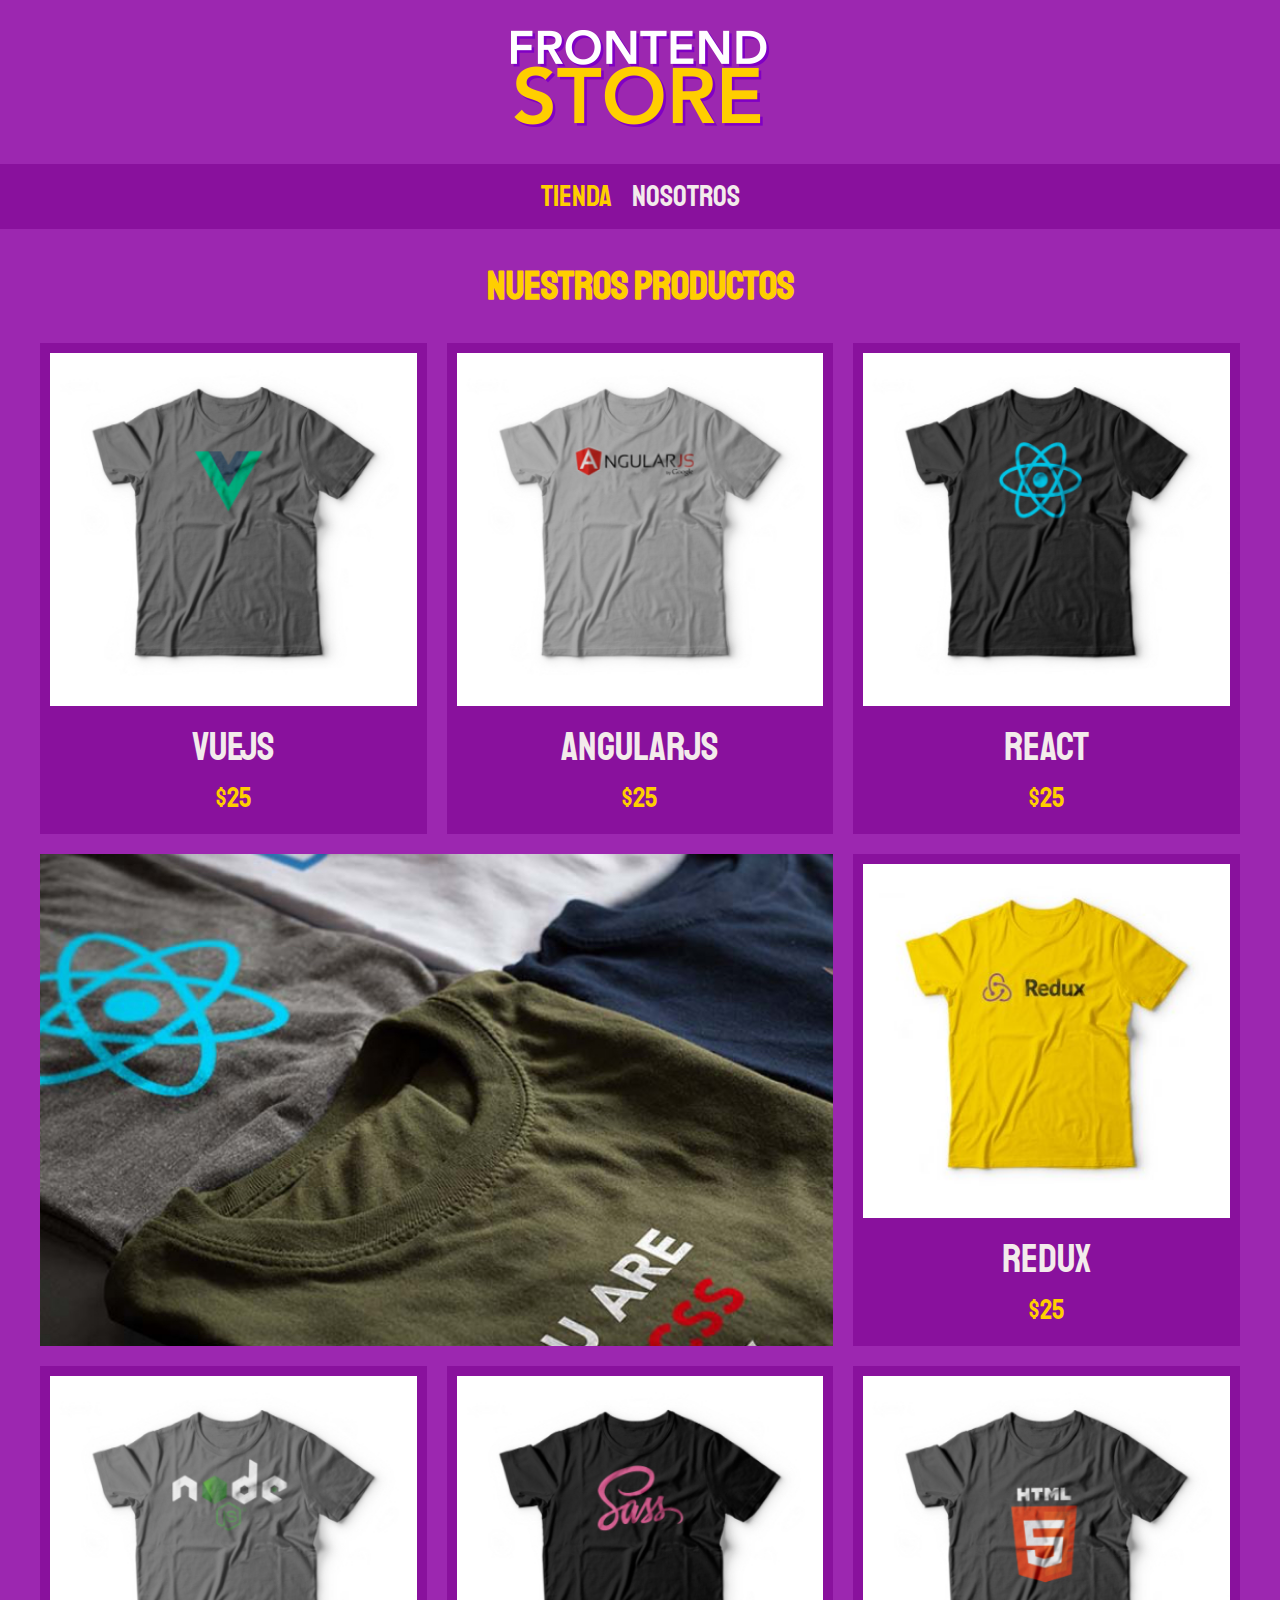
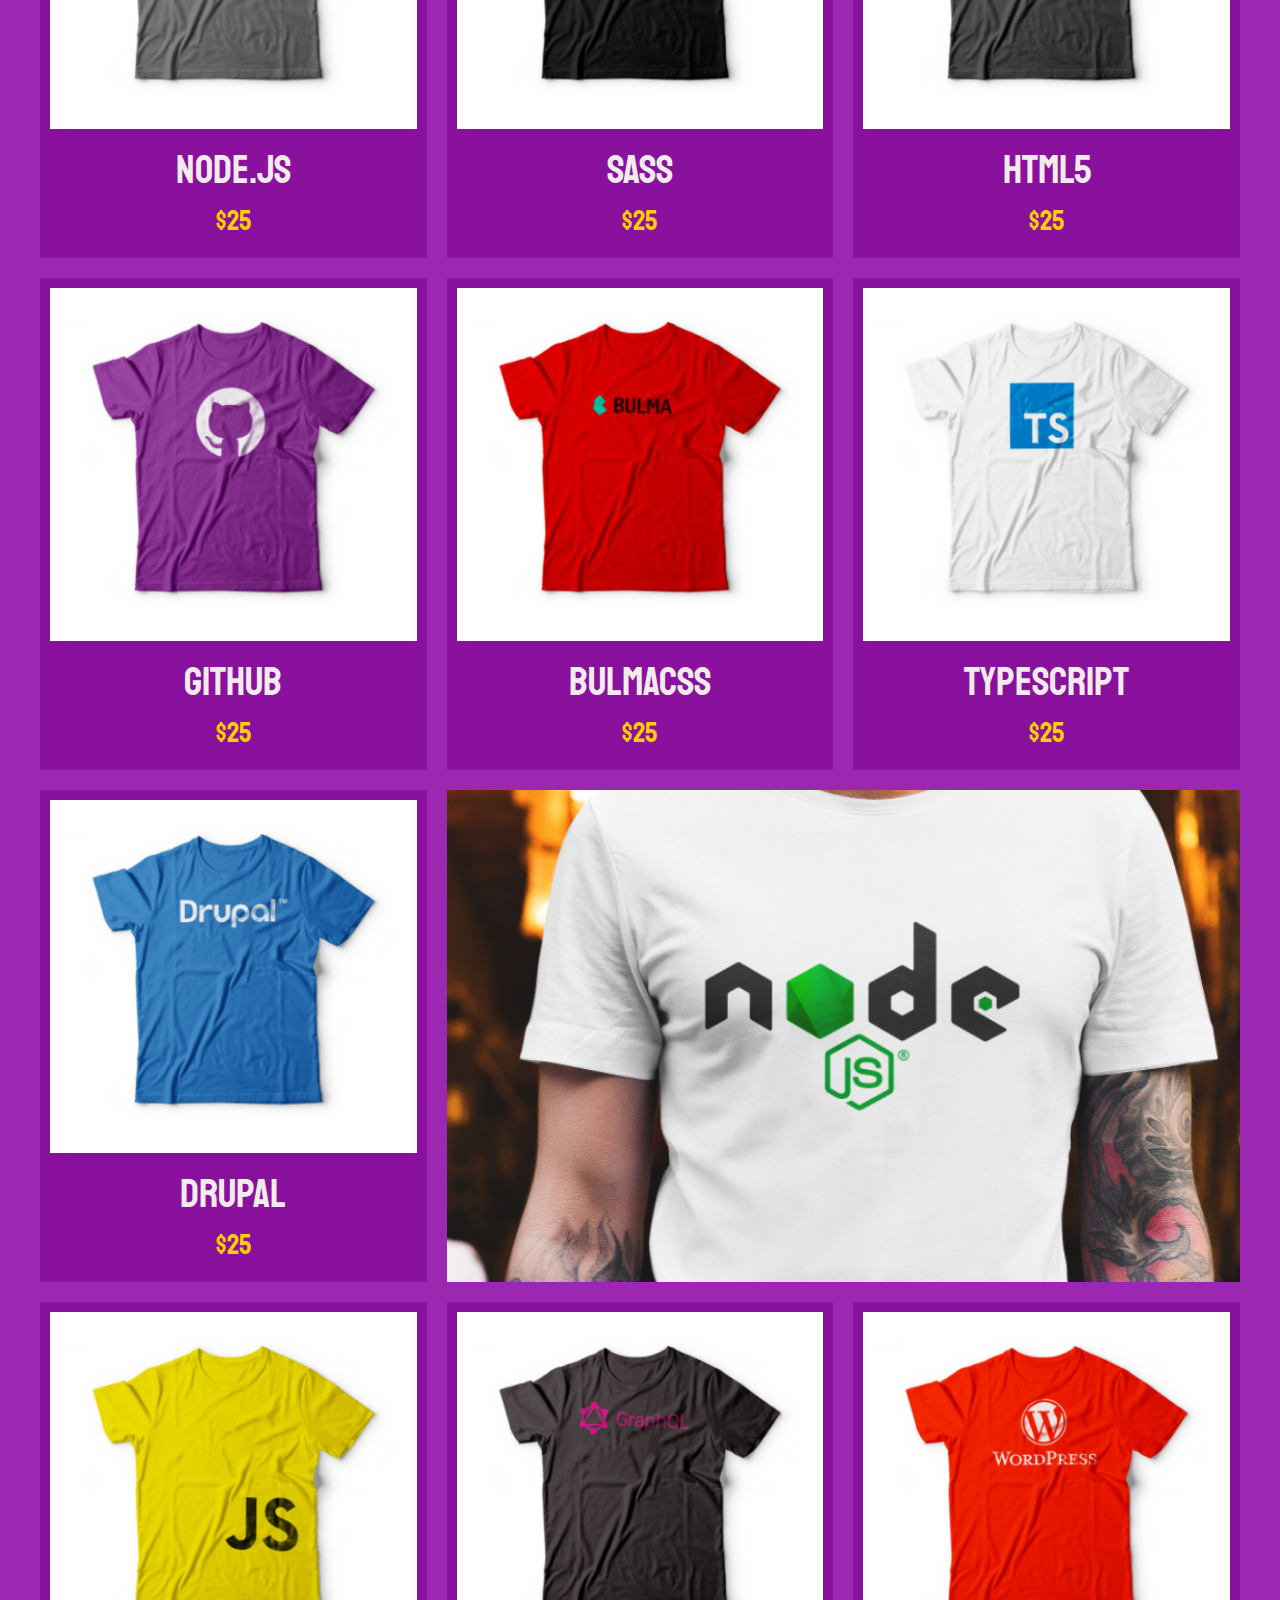
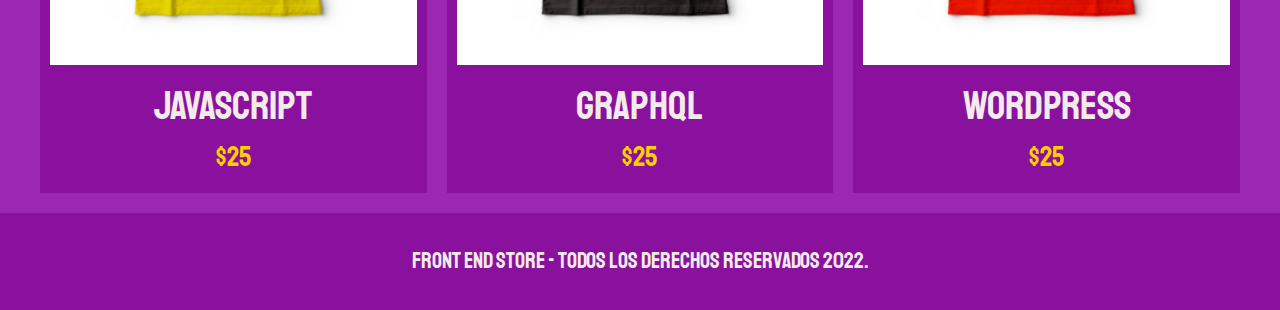
<file: index.html>
<!DOCTYPE html>

<html lang="es/ES"Z]>
<head>
    <meta charset="UTF-8">
    <meta name="Viewport" content="width=device-width, initial-scale=1.0">
    <title>FrontEnd store</title>
    <link rel="stylesheet" href="css/normalize.css">
    <link rel="preconnect" href="https://fonts.googleapis.com">
    <link rel="preconnect" href="https://fonts.gstatic.com" crossorigin>
    <link href="https://fonts.googleapis.com/css2?family=Staatliches&display=swap" rel="stylesheet"> 
    <link rel="stylesheet" href="css/style.css">
</head>

<body>
    <header class="header">
        <a href="index.html">
            <img class="header__logo" src="img/logo.png" alt="Logotipo">
        </a>
    </header>

    <nav class="navegacion"> 
        <a class="navegacion__enlace navegacion__enlace--activo" href="index.html">Tienda</a>
        <a class="navegacion__enlace " href="Nosotros.html">Nosotros</a>
    </nav>

    <main class="contenedor">
        <h1>Nuestros Productos</h1>
        <div class="grid">
            <div class="producto">
                <a href="Producto.html">
                    <img class="producto__imagen" src="img/1.jpg" alt="Imagen camisa">
                    <div class="producto__informacion">
                        <p class="producto__nombre">VueJS</p>
                        <p class="producto__precio">$25</p>
                    </div>
                </a>
            </div> <!--Fin de .producto-->
            <div class="producto">
                <a href="Producto.html">
                    <img class="producto__imagen" src="img/2.jpg" alt="Imagen camisa">
                    <div class="producto__informacion">
                        <p class="producto__nombre">AngularJS</p>
                        <p class="producto__precio">$25</p>
                    </div>
                </a>
            </div> <!--Fin de .producto-->
            <div class="producto">
                <a href="Producto.html">
                    <img class="producto__imagen" src="img/3.jpg" alt="Imagen camisa">
                    <div class="producto__informacion">
                        <p class="producto__nombre">React</p>
                        <p class="producto__precio">$25</p>
                    </div>
                </a>
            </div> <!--Fin de .producto-->
            <div class="producto">
                <a href="Producto.html">
                    <img class="producto__imagen" src="img/4.jpg" alt="Imagen camisa">
                    <div class="producto__informacion">
                        <p class="producto__nombre">Redux</p>
                        <p class="producto__precio">$25</p>
                    </div>
                </a>
            </div> <!--Fin de .producto-->
            <div class="producto">
                <a href="Producto.html">
                    <img class="producto__imagen" src="img/5.jpg" alt="Imagen camisa">
                    <div class="producto__informacion">
                        <p class="producto__nombre">Node.JS</p>
                        <p class="producto__precio">$25</p>
                    </div>
                </a>
            </div> <!--Fin de .producto-->
            <div class="producto">
                <a href="Producto.html">
                    <img class="producto__imagen" src="img/6.jpg" alt="Imagen camisa">
                    <div class="producto__informacion">
                        <p class="producto__nombre">SASS</p>
                        <p class="producto__precio">$25</p>
                    </div>
                </a>
            </div> <!--Fin de .producto-->
            <div class="producto">
                <a href="Producto.html">
                    <img class="producto__imagen" src="img/7.jpg" alt="Imagen camisa">
                    <div class="producto__informacion">
                        <p class="producto__nombre">HTML5</p>
                        <p class="producto__precio">$25</p>
                    </div>
                </a>
            </div> <!--Fin de .producto-->
            <div class="producto">
                <a href="Producto.html">
                    <img class="producto__imagen" src="img/8.jpg" alt="Imagen camisa">
                    <div class="producto__informacion">
                        <p class="producto__nombre">Github</p>
                        <p class="producto__precio">$25</p>
                    </div>
                </a>
            </div> <!--Fin de .producto-->
            <div class="producto">
                <a href="Producto.html">
                    <img class="producto__imagen" src="img/9.jpg" alt="Imagen camisa">
                    <div class="producto__informacion">
                        <p class="producto__nombre">BulmaCSS</p>
                        <p class="producto__precio">$25</p>
                    </div>
                </a>
            </div> <!--Fin de .producto-->
            <div class="producto">
                <a href="Producto.html">
                    <img class="producto__imagen" src="img/10.jpg" alt="Imagen camisa">
                    <div class="producto__informacion">
                        <p class="producto__nombre">TypeScript</p>
                        <p class="producto__precio">$25</p>
                    </div>
                </a>
            </div> <!--Fin de .producto-->
            <div class="producto">
                <a href="Producto.html">
                    <img class="producto__imagen" src="img/11.jpg" alt="Imagen camisa">
                    <div class="producto__informacion">
                        <p class="producto__nombre">Drupal</p>
                        <p class="producto__precio">$25</p>
                    </div>
                </a>
            </div> <!--Fin de .producto-->
            <div class="producto">
                <a href="Producto.html">
                    <img class="producto__imagen" src="img/12.jpg" alt="Imagen camisa">
                    <div class="producto__informacion">
                        <p class="producto__nombre">JavaScript</p>
                        <p class="producto__precio">$25</p>
                    </div>
                </a>
            </div> <!--Fin de .producto-->
            <div class="producto">
                <a href="Producto.html">
                    <img class="producto__imagen" src="img/13.jpg" alt="Imagen camisa">
                    <div class="producto__informacion">
                        <p class="producto__nombre">GraphQL</p>
                        <p class="producto__precio">$25</p>
                    </div>
                </a>
            </div> <!--Fin de .producto-->
            <div class="producto">
                <a href="Producto.html">
                    <img class="producto__imagen" src="img/14.jpg" alt="Imagen camisa">
                    <div class="producto__informacion">
                        <p class="producto__nombre">WordPress</p>
                        <p class="producto__precio">$25</p>
                    </div>
                </a>
            </div> <!--Fin de .producto-->

            <div class="grafico grafico--camisas"> </div>
            <div class="grafico grafico--node"> </div>
        </div>
    </main>

    <footer class="footer">    
        <p class="footer__texto">Front End Store - Todos los derechos reservados 2022.</p>
    </footer>

</body>
</html>
</file>
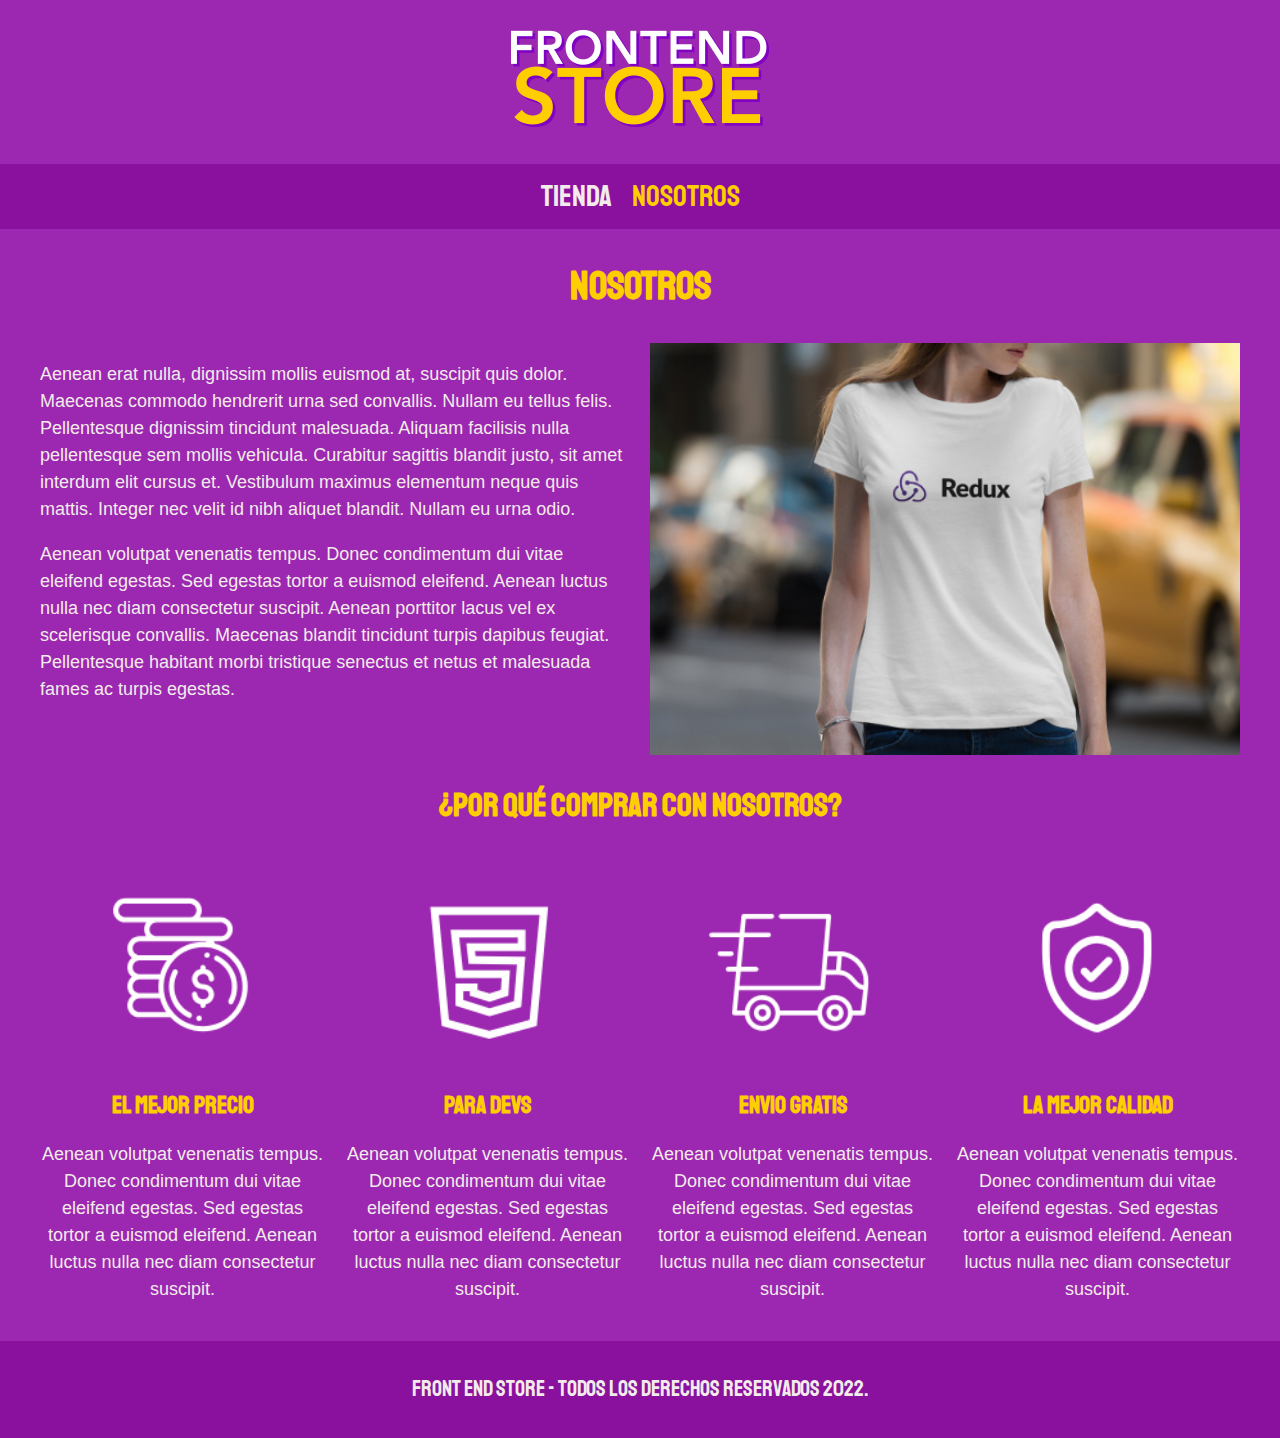
<file: Nosotros.html>
<!DOCTYPE html>

<html lang="es/ES"Z]>
<head>
    <meta charset="UTF-8">
    <meta name="Viewport" content="width=device-width, initial-scale=1.0">
    <title>FrontEnd store</title>
    <link rel="stylesheet" href="css/normalize.css">
    <link rel="preconnect" href="https://fonts.googleapis.com">
    <link rel="preconnect" href="https://fonts.gstatic.com" crossorigin>
    <link href="https://fonts.googleapis.com/css2?family=Staatliches&display=swap" rel="stylesheet"> 
    <link rel="stylesheet" href="css/style.css">
</head>
<body>
    <header class="header">
        <a href="index.html">
            <img class="header__logo" src="img/logo.png" alt="Logotipo">
        </a>
    </header>

    <nav class="navegacion"> 
        <a class="navegacion__enlace" href="index.html">Tienda</a>
        <a class="navegacion__enlace  navegacion__enlace--activo" href="Nosotros.html">Nosotros</a>
    </nav>

    <main class="contenedor">
        <h1>Nosotros</h1>

        <div class="nosotros">
            <div class="nosotros__contenido" >
                <p>Aenean erat nulla, dignissim mollis euismod at, suscipit quis dolor. Maecenas commodo hendrerit urna sed convallis. Nullam eu tellus felis. Pellentesque dignissim tincidunt malesuada. Aliquam facilisis nulla pellentesque sem mollis vehicula. Curabitur sagittis blandit justo, sit amet interdum elit cursus et. Vestibulum maximus elementum neque quis mattis. Integer nec velit id nibh aliquet blandit. Nullam eu urna odio.</p>
                
                <p>Aenean volutpat venenatis tempus. Donec condimentum dui vitae eleifend egestas. Sed egestas tortor a euismod eleifend. Aenean luctus nulla nec diam consectetur suscipit. Aenean porttitor lacus vel ex scelerisque convallis. Maecenas blandit tincidunt turpis dapibus feugiat. Pellentesque habitant morbi tristique senectus et netus et malesuada fames ac turpis egestas.</p>
            </div>
            <img class="nosotros__imagen" src="img/nosotros.jpg" alt="imagen nosotros">
        </div>
    </main>

    <section class="contenedor comprar">   
        <h2 class="comprar__titulo">   
            ¿Por qué comprar con nosotros?
        </h2>
        <div class="bloques">
            <div class="bloque">    
                <img class="bloque__imagen" src="img/icono_1.png" alt="Porque comprar">
                <h3 class="bloque__titulo">El mejor precio</h3>
                <p>Aenean volutpat venenatis tempus. Donec condimentum dui vitae eleifend egestas. Sed egestas tortor a euismod eleifend. Aenean luctus nulla nec diam consectetur suscipit.</p>
            </div> <!--bloque-->
                <div class="bloque">    
                <img class="bloque__imagen" src="img/icono_2.png" alt="Para devs">
                <h3 class="bloque__titulo">Para devs</h3>
                    <p>Aenean volutpat venenatis tempus. Donec condimentum dui vitae eleifend egestas. Sed egestas tortor a euismod eleifend. Aenean luctus nulla nec diam consectetur suscipit.</p>
            </div> <!--bloque-->
            <div class="bloque">    
                <img class="bloque__imagen" src="img/icono_3.png" alt="Envio gratis">
                <h3 class="bloque__titulo">Envio gratis</h3>
                <p>Aenean volutpat venenatis tempus. Donec condimentum dui vitae eleifend egestas. Sed egestas tortor a euismod eleifend. Aenean luctus nulla nec diam consectetur suscipit.</p>
            </div> <!--bloque-->
            <div class="bloque">    
                <img class="bloque__imagen" src="img/icono_4.png" alt="La mejor calidad">
                <h3 class="bloque__titulo">La mejor calidad</h3>
                <p>Aenean volutpat venenatis tempus. Donec condimentum dui vitae eleifend egestas. Sed egestas tortor a euismod eleifend. Aenean luctus nulla nec diam consectetur suscipit.</p>
            </div> <!--bloque-->
        </div><!--bloques-->
    </section>

    <footer class="footer">    
        <p class="footer__texto">Front End Store - Todos los derechos reservados 2022.</p>
    </footer>

</body>
</html>
</file>
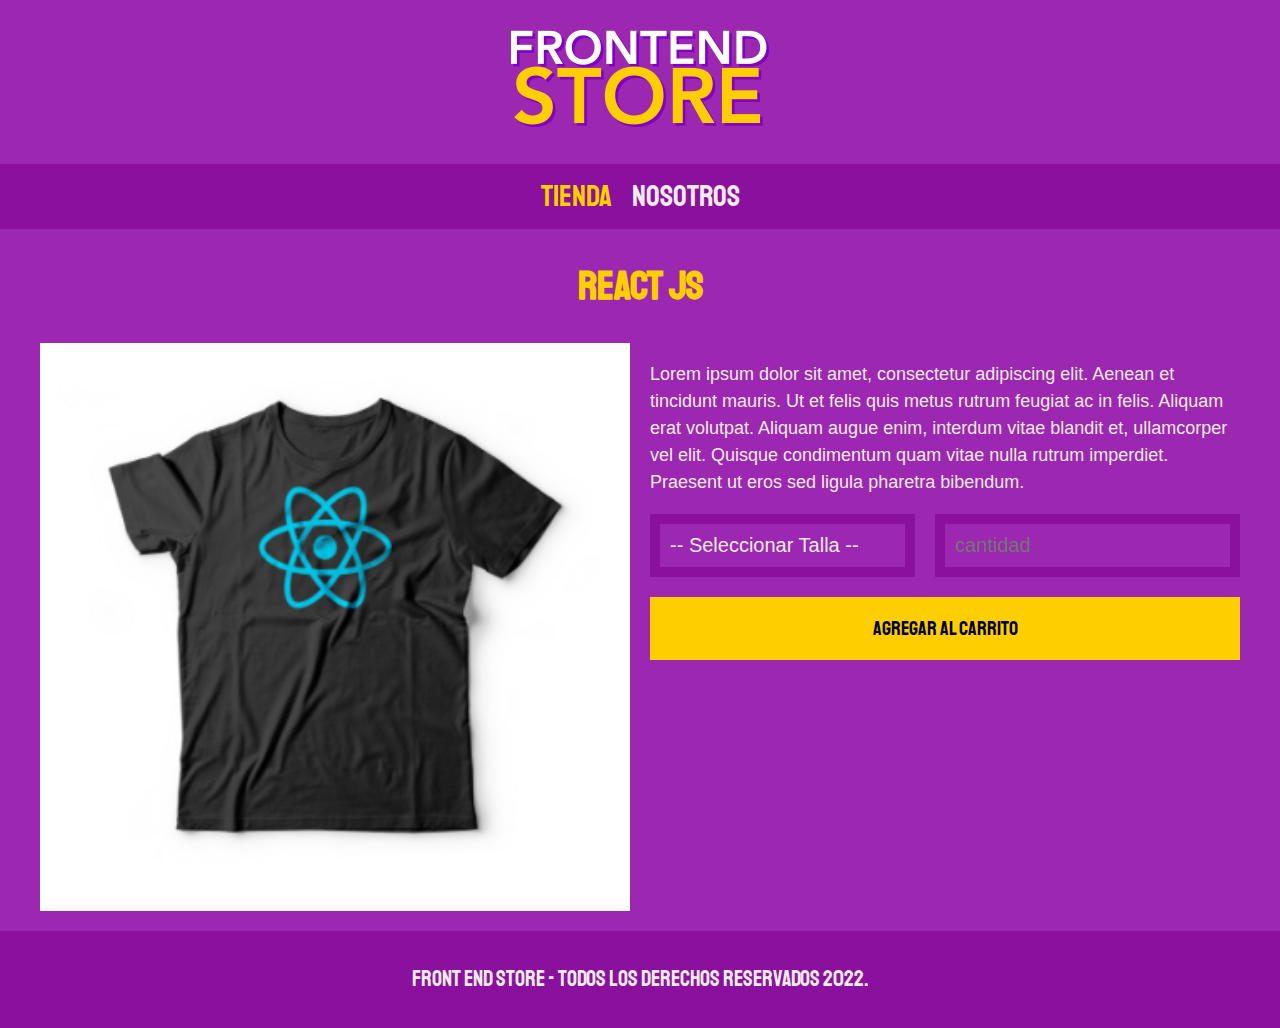
<file: Producto.html>
<!DOCTYPE html>

<html lang="es/ES"Z]>
<head>
    <meta charset="UTF-8">
    <meta name="Viewport" content="width=device-width, initial-scale=1.0">
    <title>FrontEnd store</title>
    <link rel="stylesheet" href="css/normalize.css">
    <link rel="preconnect" href="https://fonts.googleapis.com">
    <link rel="preconnect" href="https://fonts.gstatic.com" crossorigin>
    <link href="https://fonts.googleapis.com/css2?family=Staatliches&display=swap" rel="stylesheet"> 
    <link rel="stylesheet" href="css/style.css">
</head>
<body>
    <header class="header">
        <a href="index.html">
            <img class="header__logo" src="img/logo.png" alt="Logotipo">
        </a>
    </header>

    <nav class="navegacion"> 
        <a class="navegacion__enlace navegacion__enlace--activo" href="index.html">Tienda</a>
        <a class="navegacion__enlace " href="Nosotros.html">Nosotros</a>
    </nav>

    <main class="contenedor">
        <h1>React Js</h1>

        <div class="camisa"> 
            <img class="camisa__imagen" src="img/3.jpg" alt="Imagen del producto">
            <div class="camisa__contenido">
                <p>Lorem ipsum dolor sit amet, consectetur adipiscing elit. Aenean et tincidunt mauris. Ut et felis quis metus rutrum feugiat ac in felis. Aliquam erat volutpat. Aliquam augue enim, interdum vitae blandit et, ullamcorper vel elit. Quisque condimentum quam vitae nulla rutrum imperdiet. Praesent ut eros sed ligula pharetra bibendum.</p>
                
                <form class="formulario"> 
                    <select class="formulario__campo">
                        <option disabled selected>-- Seleccionar Talla --</option>
                        <option>Chica</option>
                        <option>Mediana</option>
                        <option>Grande</option>
                    </select>
                    <input class="formulario__campo" type="number" placeholder="cantidad" min="1">
                    <input class="formulario__submit"type="submit" value="Agregar al carrito">
                </form>
            </div>
        </div>
    </main>

    <footer class="footer">    
        <p class="footer__texto">Front End Store - Todos los derechos reservados 2022.</p>
    </footer>

</body>
</html>
</file>
<file: css/style.css>
:root {
    --primario: #9c27b0; 
    --primarioOscuro: #89119d;
    --secundario: #FFCE00;
    --secundarioOscuro: rgb(233,187,2);
    --blanco: rgb(243, 235, 235);
    --negro: #000;

    --fuentePrincipal: 'Staatliches', cursive;
}

html {
    box-sizing: border-box;
    font-size: 62.5%;
  }
  *, *:before, *:after {
    box-sizing: inherit;
  }
  

  /** Globales **/
body {
    background-color: var(--primario);
    font-size: 1.6rem;
    line-height: 1.5;
}
p {
    font-size: 1.8rem;
    font-family: Arial, Helvetica, sans-serif;
    color: var(--blanco)
}
a {
    text-decoration: none;

}
img {
    width: 100%;
}
.contenedor {
    max-width: 120rem;
    margin: 0 auto;
}

h1, h2, h3{
    text-align: center;
    color: var(--secundario);
    font-family: var(--fuentePrincipal);
}
h1 {
    font-size: 4rem;
}
h2 {
    font-size: 3.2rem;
}
h3 {
    font-size: 2.4rem;
}

/** Header **/
.header {
    display:flex;
    justify-content: center;
}
.header__logo {
    margin: 3rem 0;
}
/** Footer**/
.footer {
    background-color: var(--primarioOscuro);
    padding: 1rem 0;
    margin-top: 2rem;
}
.footer__texto{
    font-family: var(--fuentePrincipal);
    text-align: center;
    font-size: 2.2rem;
}
/** Navegacion **/
.navegacion {
    background-color: var(--primarioOscuro);
    padding: 1rem 0;
    display: flex;
    justify-content: center;
    gap: 2rem; /**Forma nueva de separar en CSS**/
}
.navegacion__enlace {
    font-family: var(--fuentePrincipal);
    color: var(--blanco);
    font-size: 3rem;
}

.navegacion__enlace--activo,
.navegacion__enlace:hover {
    color: var(--secundario);
}

/** Grid **/
.grid {
    display:grid;
    grid-template-columns: repeat(2, 1fr);
    gap: 2rem;
}
@media (min-width: 768px) {
    .grid {
        grid-template-columns: repeat(3, 1fr);
    }
}
/** Productos**/
.producto {
background-color: var(--primarioOscuro);
padding: 1rem;
}


.producto__nombre {
    font-size: 4rem;
}
.producto__precio {
    font-size: 2.8rem;
    color: var(--secundario);
}
.producto__precio,
.producto__nombre {
    font-family: var(--fuentePrincipal);
    margin: 1rem 0;
    text-align: center;
    line-height: 1.2;
}


/** Gráficos **/
.grafico {
    min-height: 30rem;
    background-repeat: no-repeat;
    background-size: cover;
    grid-column: 1 / 3;
}
.grafico--camisas {
    grid-row: 2 / 3;
    background-image: url(../img/grafico1.jpg);
}

.grafico--node {
    background-image: url(../img/grafico2.jpg);
    grid-row: 8 / 9;
}

@media (min-width: 768px) {
    .grafico--node {
        grid-row: 5 / 6;
        grid-column: 2 / 4;
    }
}


/** Nosotros **/
.nosotros {
    display: grid;
    grid-template-rows: repeat(2, auto);
}
@media (min-width: 768px) {
    .nosotros {
        grid-template-columns: repeat(2, 1fr);
        column-gap: 2rem;
    }
}


.nosotros__imagen {
    grid-row: 1  / 2;
}  

@media (min-width: 768px) {
    .nosotros__imagen {
        grid-column: 2  / 3;
    }  
}

/** Bloques **/
.bloques {
    display: grid;
    grid-template-columns: repeat(2, 1fr);
    gap: 2rem;
}
@media (min-width: 768px) {
    .bloques {
        grid-template-columns: repeat(4, 1fr);
    }
}

.bloque {
    text-align: center;
}

.bloque__titulo {
    margin: 0;
}

/** Pagina del producto **/
@media (min-width: 768px) {
    .camisa {
        display: grid;
        grid-template-columns: repeat(2, 1fr);
        column-gap: 2rem;
    }
}

.formulario {
    display: grid;
    grid-template-columns: repeat(2, 1fr);
    gap: 2rem;
}

.formulario__campo {
    border: 1rem solid var(--primarioOscuro);
    background-color: transparent;
    color: var(--blanco);
    font-size: 2rem;
    font-family: Arial, Helvetica, sans-serif;
    padding: 1rem;
    appearance: none;
}

.formulario__submit {
    background-color: var(--secundario);
    border: none;
    font-size: 2rem;
    font-family: var(--fuentePrincipal);
    padding: 2rem;
    transition: background-color .3s ease;
    grid-column: 1 / 3;
}
.formulario__submit:hover {
    cursor: pointer;
    background-color: var(--secundarioOscuro);
}
</file>
